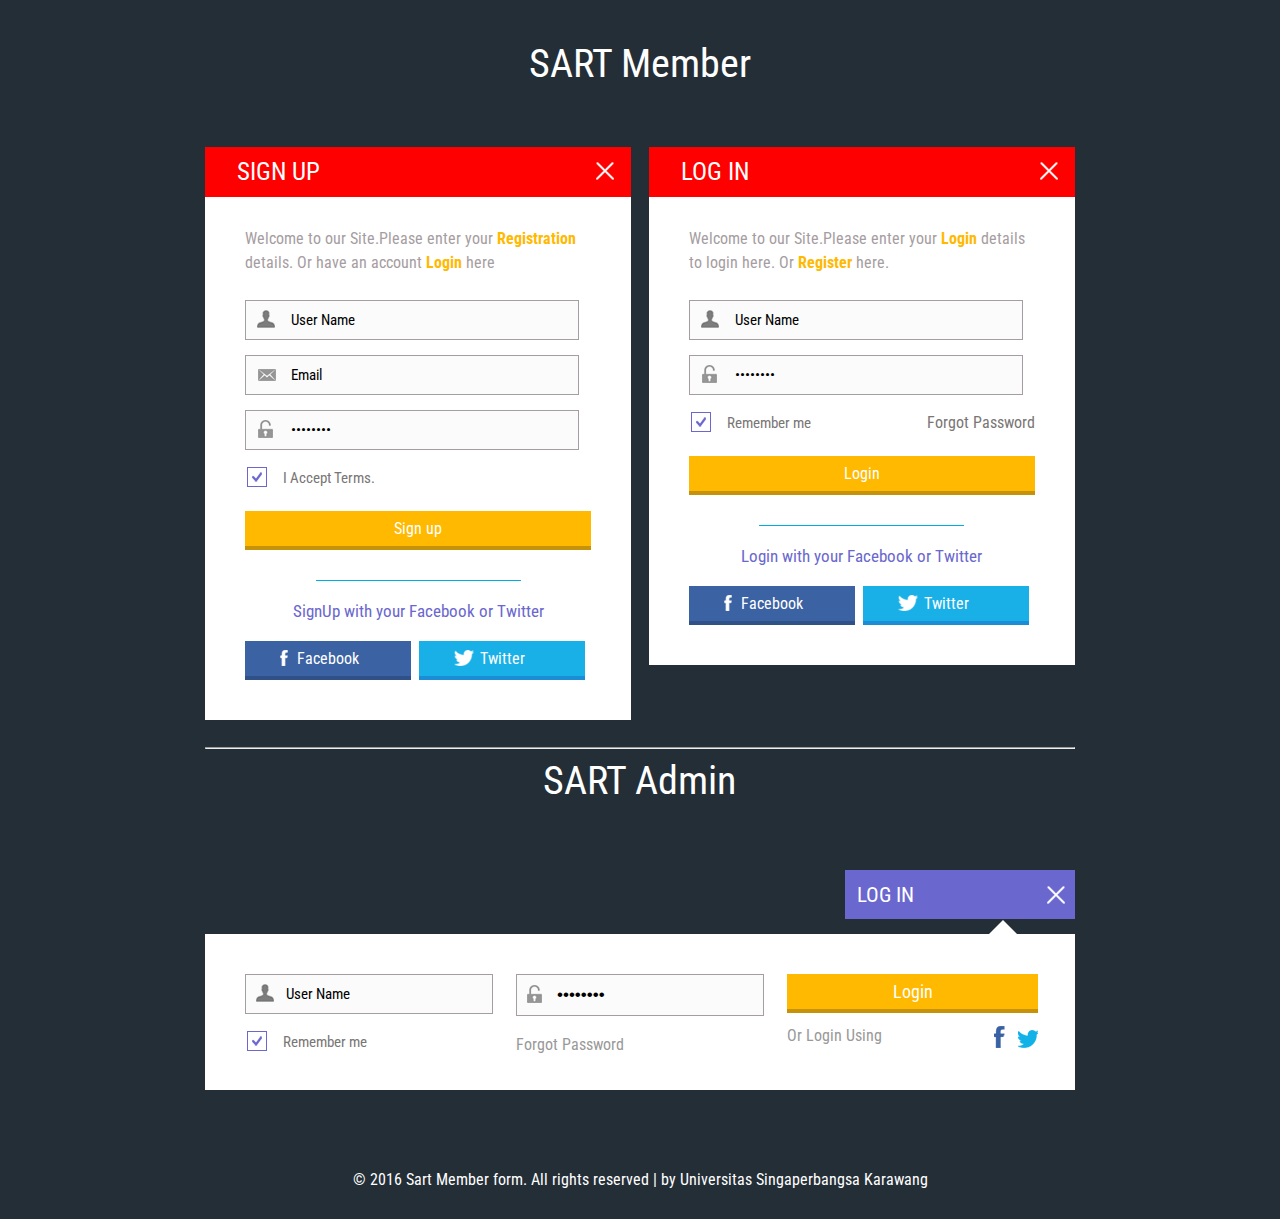
<file: view/Akun.html>
<!DOCTYPE HTML>
<html>

<head>
	<title>SART Member</title>
	<script src="js/jquery.min.js"></script>
	<!-- Custom Theme files -->
	<link href="css/gaya.css" rel="stylesheet" type="text/css" media="all" />
	<!-- for-mobile-apps -->
	<meta http-equiv="Content-Type" content="text/html; charset=utf-8" />
	<meta name="viewport" content="width=device-width, initial-scale=1, maximum-scale=1">
	<meta http-equiv="Content-Type" content="text/html; charset=utf-8" />
	<meta name="keywords" content="Login Signup form Responsive, Login form web template, Sign up Web Templates, Flat Web Templates, Login signup Responsive web template, Smartphone Compatible web template, free webdesigns for Nokia, Samsung, LG, SonyEricsson, Motorola web design"
	/>
	<!-- //for-mobile-apps -->
	<!--Google Fonts-->
	<link href='//fonts.googleapis.com/css?family=Roboto+Condensed:400,700' rel='stylesheet' type='text/css'>
	<!-- -->
	<script>
		var __links = document.querySelectorAll('a');

		function __linkClick(e) {
			parent.window.postMessage(this.href, '*');
		};
		for (var i = 0, l = __links.length; i < l; i++) {
			if (__links[i].getAttribute('data-t') == '_blank') {
				__links[i].addEventListener('click', __linkClick, false);
			}
		}
	</script>
	<script src="//ajax.googleapis.com/ajax/libs/jquery/1.11.0/jquery.min.js"></script>
	<script>
		$(document).ready(function(c) {
			$('.green-signup').on('click', function(c) {
				$('.green-headleft').fadeOut('slow', function(c) {
					$('.green-headleft').remove();
				});
			});
		});
	</script>
	<script>
		var __links = document.querySelectorAll('a');

		function __linkClick(e) {
			parent.window.postMessage(this.href, '*');
		};
		for (var i = 0, l = __links.length; i < l; i++) {
			if (__links[i].getAttribute('data-t') == '_blank') {
				__links[i].addEventListener('click', __linkClick, false);
			}
		}
	</script>
	<script>
		$(document).ready(function(c) {
			$('.closeup').on('click', function(c) {
				$('.green-right').fadeOut('slow', function(c) {
					$('.green-right').remove();
				});
			});
		});
	</script>
	<script>
		$(document).ready(function(c) {
			$('.rib-close').on('click', function(c) {
				$('.ribben').fadeOut('slow', function(c) {
					$('.ribben').remove();
				});
			});
		});
	</script>
</head>

<body>
	<!--header start here-->
	<div class="header">
		<div class="wrap">
			<div class="header-main">
				<h1>SART Member</h1>
				<div class="header-bottom">

					<!--ini form sign u, action form handler-->
					<div class="header-left green-headleft">
						<div class="header-left-top">
							<div class="sign-up">
								<h3>SIGN UP</h3> </div>
							<div class="sign-close green-signup"><img src="img/cancel.png" alt="" /></div>
							<div class="clear"> </div>
						</div>
						<div class="header-left-bottom">
							<h3>Welcome to our Site.Please enter your <span class="login-color">Registration </span>details. Or have an account <span class="login-color">Login</span> here </h3>
							<form>
								<input type="text" class="user active" value="User Name" onfocus="this.value = '';" onblur="if (this.value == '') {this.value = 'User Name';}" />
								<input type="text" class="email active" value="Email" onfocus="this.value = '';" onblur="if (this.value == '') {this.value = 'email';}" />
								<input type="password" class="lock active" value="Password" onfocus="this.value = '';" onblur="if (this.value == '') {this.value = 'Password';}" />
								<span class="checkbox1">
							   <label class="checkbox"><input type="checkbox" name="" checked=""><i> </i>I Accept Terms.</label>
						 </span>
								<input type="submit" name='signu' value="Sign up">
							</form>
						</div>
						<div class="header-social">
							<span class="line"> </span>
							<h4>SignUp with your <a href="#">Facebook</a> or <a href="#">Twitter</a></h4>
							<a href="#" class="face">Facebook</a>
							<a href="#" class="twitt">Twitter</a>
						</div>
					</div>

					<!-- Ini form login, action formhandler-->
					<div class="header-right  green-right">
						<div class="header-left-top">
							<div class="sign-up">
								<h3>LOG IN</h3> </div>
							<div class="sign-close closeup"><img src="img/cancel.png" alt="" /></div>
							<div class="clear"> </div>
						</div>
						<div class="header-left-bottom">
							<h3>Welcome to our Site.Please enter your <span class="login-color">Login</span> details to login here. Or <span class="sin-color">Register</span> here.</h3>
							<form>
								<input type="text" class="user active" value="User Name" onfocus="this.value = '';" onblur="if (this.value == '') {this.value = 'User Name';}" />
								<input type="password" class="lock active" value="Password" onfocus="this.value = '';" onblur="if (this.value == '') {this.value = 'Password';}" />
								<div class="remember">
									<span class="checkbox1">
							   <label class="checkbox"><input type="checkbox" name="" checked=""><i> </i>Remember me</label>
						 </span>
									<div class="forgot">
										<h6><a href="#">Forgot Password</a></h6>
									</div>
									<div class="clear"> </div>
								</div>
								<input type="submit" name='login' value="Login">
							</form>
						</div>
						<div class="header-social">
							<span class="line"> </span>
							<h4>Login with your <a href="#">Facebook</a> or <a href="#">Twitter</a></h4>
							<a href="#" class="face">Facebook</a>
							<a href="#" class="twitt">Twitter</a>
						</div>
					</div>
					<div class="clear"> </div>
				</div>

				<br>
				<hr>
				<h1>SART Admin</h1>

				<!-- ini form admin-->

				<div class="header-bottom-strip ribben">
					<div class="tool-tip-main">

					</div>
					<div class="strip-login">
						<div class="strip-sign-up">
							<h3>LOG IN</h3> </div>
						<div class="login-close rib-close"> <img src="img/cancel.png" alt="" /></div>
						<div class="clear"> </div>
					</div>
					<form action="../control/formhandler.php">
						<div class="strip-left">
							<input type="text" class="user active" value="User Name" onfocus="this.value = '';" onblur="if (this.value == '') {this.value = 'User Name';}" />
							<span class="checkbox1">
								   <label class="checkbox"><input type="checkbox" name="remember" checked=""><i> </i>Remember me</label>
						 </span>
						</div>
						<div class="strip-left middle">
							<input type="password" class="lock active" value="Password" onfocus="this.value = '';" onblur="if (this.value == '') {this.value = 'Password';}" />
							<p><a href="#">Forgot Password </a></p>
						</div>
						<div class="strip-left">
							<input type="submit" name="admin" value="Login">
							<div class="log-user">
								<h6>Or Login Using</h6>

								<ul class="botm-strip-icon">
									<li>
										<a class="f" href="#"> </a>
									</li>
									<li>
										<a class="tw" href="#"> </a>
									</li>
								</ul>
							</div>
						</div>
					</form>
					<div class="clear"> </div>
				</div>
			</div>
		</div>
	</div>
	<!--header end here-->
	<div class="copyright">
		<p>© 2016 Sart Member form. All rights reserved | by <a href="http://unsika.ac.id" target="_blank">  Universitas Singaperbangsa Karawang </a></p>
	</div>
	<!--footer end here-->
</body>

</html>
</file>
<file: view/css/gaya.css>
/*--
Author: W3layouts
Author URL: http://w3layouts.com
License: Creative Commons Attribution 3.0 Unported
License URL: http://creativecommons.org/licenses/by/3.0/
--*/
/* reset */
html,body,div,span,applet,object,iframe,h1,h2,h3,h4,h5,h6,p,blockquote,pre,a,abbr,acronym,address,big,cite,code,del,dfn,em,img,ins,kbd,q,s,samp,small,strike,strong,sub,sup,tt,var,b,u,i,dl,dt,dd,ol,nav ul,nav li,fieldset,form,label,legend,table,caption,tbody,tfoot,thead,tr,th,td,article,aside,canvas,details,embed,figure,figcaption,footer,header,hgroup,menu,nav,output,ruby,section,summary,time,mark,audio,video{margin:0;padding:0;border:0;font-size:100%;font:inherit;vertical-align:baseline;}
article, aside, details, figcaption, figure,footer, header, hgroup, menu, nav, section {display: block;}
ol,ul{list-style:none;margin:0px;padding:0px;}
blockquote,q{quotes:none;}
blockquote:before,blockquote:after,q:before,q:after{content:'';content:none;}
table{border-collapse:collapse;border-spacing:0;}
/* start editing from here */
a{text-decoration:none;}
.txt-rt{text-align:right;}/* text align right */
.txt-lt{text-align:left;}/* text align left */
.txt-center{text-align:center;}/* text align center */
.float-rt{float:right;}/* float right */
.float-lt{float:left;}/* float left */
.clear{clear:both;}/* clear float */
.pos-relative{position:relative;}/* Position Relative */
.pos-absolute{position:absolute;}/* Position Absolute */
.vertical-base{	vertical-align:baseline;}/* vertical align baseline */
.vertical-top{	vertical-align:top;}/* vertical align top */
nav.vertical ul li{	display:block;}/* vertical menu */
nav.horizontal ul li{	display: inline-block;}/* horizontal menu */
img{max-width:100%;}
/*end reset*/
body{
padding:0;
margin:0;
    background:#242e37;
    
	font-family: 'Roboto Condensed', sans-serif;
}

h1,h2,h3,h4,h5,h6{
	margin:0;			   
}	
p{
	margin:0;
}
ul{
	margin:0;
	padding:0;
}
label{
	margin:0;
}
a{
	transition: 0.5s all;
  -webkit-transition: 0.5s all;
  -moz-transition: 0.5s all;
  -o-transition: 0.5s all;
}
a:hover{
	transition: 0.5s all;
  -webkit-transition: 0.5s all;
  -moz-transition: 0.5s all;
  -o-transition: 0.5s all;
}
.wrap {
    width: 80%;
    margin: 0 auto;
}
/*--header start here--*/
.header-right {
    float: right;
    width: 49%;
}
.header-left {
    float: left;
    width: 49%;
}
.header-main {
  padding: 40px 0px 50px 0px;
    width: 70%;
    margin: 0 auto;
}
.header-main h1 {
    font-size: 40px;
    color: #FFFFFF;
    text-align: center;
    padding-bottom: 1.5em;
}
.header-main h2 {
  font-size: 24px;
  font-weight: 400;
  color: #E4FF00;
  text-align: right;
  padding: 0px 30px 0px 0px;
}
span.hed-white {
  color: #fff;
}
.style1 {
  text-align: right;
  padding: 60px 0px 40px 0px;
}
.header-left {
  background: #fff;
  padding: 0px;
}
.header-left-top {
  background:red;
  position: relative;
  padding:0.65em 0em 0.65em 2em;
}
.sign-up h3 {
  font-size: 25px;
  color: #fff;
  font-family: 'Roboto Condensed', sans-serif;
}
.sign-up {
  float: left;
}
.sign-close {
    position: absolute;
    right: 17px;
    bottom:13px;
    cursor: pointer;
}
.header-left-bottom {
  padding: 30px 40px;
  background: #fff;
}
.header-left-bottom h3 {
  font-size: 16px;
  font-weight: 400;
  color:#A59DA1;
  line-height: 1.5em;
  margin: 0px 0px 25px 0px;
  font-family: 'Roboto Condensed', sans-serif;
}
span.login-color {
  color:#FFB900;
  font-weight: 700;
}
.header-left-bottom input[type="text"] {
	outline: none;
	font-size: 15px;
	font-weight: 400;
	color: #000;
	padding: 10px 10px 10px 45px;
	border: 1px solid #39A1E5;
	margin: 0px 0px 15px 0px;
	width:81%;
	-webkit-appearance: none;
	background:#eeeeee;
	font-family: 'Roboto Condensed', sans-serif;
}
.header-left-bottom input[type="text"],.header-left-bottom input.active[type="text"]:hover {
	border: 1px solid #A59DA1;
}
.header-left-bottom input[type="password"]{
	outline: none;
	font-size: 15px;
	font-weight: 400;
	color: #000;
	padding:10px 10px 10px 45px;
	border:1px solid #A59DA1;
	margin: 0px 0px 15px 0px;
	width: 81%;
	-webkit-appearance: none;
	background:#eeeeee;
	font-family: 'Roboto Condensed', sans-serif;
}
.header-left-bottom input.user {
 background:url(../img/user.png)no-repeat 11px 9px #FBFBFB;
  display: block;
}
.header-left-bottom input.email {
   background:url(../img/email.png)no-repeat 12px 13px #FBFBFB;
  display: block;
}
.header-left-bottom input.lock {
   background:url(../img/lock.png)no-repeat 12px 9px #FBFBFB;
  display: block;
}
.header-left-bottom input[type="submit"] {
    background:#ffb900;
    color: #FFF;
    font-size: 16px;
    padding: 0.5em 1.2em;
    width: 100%;
    border-bottom:4px solid #C5920A;
    transition: 0.5s all;
    -webkit-transition: 0.5s all;
    -moz-transition: 0.5s all;
    -o-transition: 0.5s all;
    display: inline-block;
    cursor: pointer;
    outline: none;
    border-right: none;
    border-left: none;
    border-top: none;
    margin: 15px 0px 0px 0px;
    font-family: 'Roboto Condensed', sans-serif;}
/*-- w3layouts --*/
.header-left-bottom input[type="submit"]:hover {
    background: #6a67ce;
    border-bottom: 4px solid #5350CA;
    transition: 0.5s all;
    -webkit-transition: 0.5s all;
    -moz-transition: 0.5s all;
    -o-transition: 0.5s all;
}
.header-social {
  padding:0px 40px 40px 40px;
  background: #fff;
}
.header-social span.line {
  background: #00aee1;
  width: 205px;
  height: 1px;
  display: block;
  margin: 0 auto;
}
.header-social a.face{
  background:url(../img/fac.png)no-repeat 35px 9px #3B62A3;
  color: #FFF;
  font-size: 16px;
  font-weight: 400;
  padding: 0.5em 1.2em;
  width: 37%;
  text-align: center;
  margin-right: 1%;
  border-bottom: 4px solid #305188;
  transition: 0.5s all;
  -webkit-transition: 0.5s all;
  -moz-transition: 0.5s all;
  -o-transition: 0.5s all;
  display: inline-block;
  border-right: none;
  border-left: none;
  border-top: none;
  font-family: 'Roboto Condensed', sans-serif;
}
.header-social a.face:hover{
	 background:url(../img/fac.png)no-repeat 35px 9px #0E387C;
	 border-bottom: 4px solid #2756A3;
	 transition: 0.5s all;
  -webkit-transition: 0.5s all;
  -moz-transition: 0.5s all;
  -o-transition: 0.5s all;
}


/*-- agileits --*/
.header-social a.twitt {
  background:url(../img/twitter.png)no-repeat 35px 9px #19B0E7;
  color: #FFF;
  font-size: 16px;
  font-weight: 400;
  padding: 0.5em 1.2em;
  width: 37%;
  text-align: center;
  border-bottom: 4px solid #1B8DD7;
  transition: 0.5s all;
  -webkit-transition: 0.5s all;
  -moz-transition: 0.5s all;
  -o-transition: 0.5s all;
  display: inline-block;
  cursor: pointer;
  outline: none;
  border-right: none;
  border-left: none;
  border-top: none;
  font-family: 'Roboto Condensed', sans-serif;
}
.header-social a.twitt:hover {
  background: url(../img/twitter.png)no-repeat 35px 9px #0192C7;
    border-bottom: 4px solid#19B0E7;
   transition: 0.5s all;
  -webkit-transition: 0.5s all;
  -moz-transition: 0.5s all;
  -o-transition: 0.5s all;
}
.header-social h4 {
  font-size: 17px;
  color: #6A67CE;
  text-align: center;
  margin: 20px 0px;
  font-family: 'Roboto Condensed', sans-serif;
}
.header-social h4 a{
	color:#6A67CE;
}
.header-social h4 a:hover{
	color:#FFB900;
}
.header-left-bottom.checkbox {
  position: relative;
  display: block;
  float: left;
}
.header-left-bottom p {
  font-size: 20px;
  /*-- w3layouts --*/
  font-weight: 400;
  color: #000;
  display: inline-block;
  padding: 0px 0px 0px 68px;
}

.header-left-bottom p a{
  font-size: 20px;
  font-weight: 400;
  color: #000;
}
.header-left-bottom p a:hover{
	color:#777;
	text-decoration:none;
}
label.checkbox {
  display: inline-block;
}
span.sin-color {
  color:#FFB900;
  font-size: 16px;
  font-weight: 700;
}
.checkbox i {
  font-size: 20px;
  font-weight: 400;
  color: #999;
  font-style: normal;
}
.header-bottom-strip {
  margin: 60px 0px 0px 0px;
   padding: 40px 20px 30px 40px;
  background: #fff;
   margin:70px 0px 0px 0px;
   position:relative;
}
.header-bottom-strip input[type="text"] {
	outline: none;
	font-size: 17px;
	font-weight: 400;
	color: #000;
	padding: 20px 60px;
	border: 1px solid #39A1E5;
	margin: 0px 0px 15px 0px;
	width: 30%;
	-webkit-appearance: none;
	background:#eeeeee;
}
.strip-left input.user {
/*-- agileits --*/
 background:url(../img/user.png)no-repeat 10px 9px #FBFBFB;
  display: block;
}

.strip-left input[type="password"]{
	outline: none;
	font-size: 17px;
	font-weight: 400;
	color: #000;
	padding:10px 10px 10px 40px;
	border: 1px solid #A59DA1;
	margin: 0px 0px 15px 0px;
	width: 78%;
	-webkit-appearance: none;
	background:#eeeeee;
}
.strip-left input.lock {
   background: url(../img/lock.png)no-repeat 10px 10px #FBFBFB;
  display: block;
}
.strip-left {
  float: left;
  width: 31%;
}
.strip-left.middle {
  margin: 0px 20px;
}
.strip-left input[type="text"] {
  outline: none;
  font-size: 15px;
  color: #000;
  padding:10px 10px 10px 40px;
  border: 1px solid #A59DA1;
  width: 78%;
  -webkit-appearance: none;
  font-family: 'Roboto Condensed', sans-serif;
}
.strip-left input[type="submit"] {
  color: #FFF;
  font-size: 18px;
  padding: 0.4em 1.2em;
  width:100%;
  background:#ffb900;
  border-bottom:4px solid #C5920A;
  transition: 0.5s all;
  -webkit-transition: 0.5s all;
  -moz-transition: 0.5s all;
  -o-transition: 0.5s all;
  display: inline-block;
  cursor: pointer;
  outline: none;
  border-right: none;
  border-left: none;
  border-top: none;
  font-family: 'Roboto Condensed', sans-serif;
}
.strip-left input[type="submit"]:hover {
  background:#6A67CE;
    border-bottom:4px solid #5350CA;
  transition: 0.5s all;
  -webkit-transition: 0.5s all;
  -moz-transition: 0.5s all;
  -o-transition: 0.5s all;
}
.strip-left h4 {
  font-size: 20px;
  font-weight: 600;
  color: #19B0E7;
  margin: 25px 0px 0px 25px;
  display:inline-block;
}
.strip-left ul.botm-strip-icon {
  padding: 0px 0px 0px 50px;
  list-style: none;
  display: inline-block;
  vertical-align: middle;
      float: right;
}
.strip-left ul.botm-strip-icon li {
  display: inline-block;
}
.strip-left ul.botm-strip-icon li a {
  background: url(../img/sprite.png)no-repeat;
  width: 20px;
  height: 25px;
  display: block;
}
.strip-left ul.botm-strip-icon li a.f {
  background-position: 0px 0px;
   transition: 0.5s all;
  -webkit-transition: 0.5s all;
  -moz-transition: 0.5s all;
  -o-transition: 0.5s all;
}
.strip-left ul.botm-strip-icon li a.tw {
  background-position: -21px 2px;
   transition: 0.5s all;
  -webkit-transition: 0.5s all;
  -moz-transition: 0.5s all;
  -o-transition: 0.5s all;
}
.strip-left ul.botm-strip-icon li a.f:hover{
  background-position: 0px -25px;
  transition: 0.5s all;
  -webkit-transition: 0.5s all;
  -moz-transition: 0.5s all;
  -o-transition: 0.5s all;
}
.strip-left ul.botm-strip-icon li a.tw:hover {
  background-position: -21px -25px;
  transition: 0.5s all;
  -webkit-transition: 0.5s all;
  -moz-transition: 0.5s all;
  -o-transition: 0.5s all;
}
.strip-left p {
  font-size: 20px;
  font-weight: 400;
  color: #999;
}
.strip-left p a{
  font-size: 16px;
  font-weight: 400;
  color: #999;
}
.strip-left p a:hover{
  color:#6a67ce;
  text-decoration:none;
  transition: 0.5s all;
  -webkit-transition: 0.5s all;
  -moz-transition: 0.5s all;
  -o-transition: 0.5s all;
}
.tool-tip-main:after {
 content: '';
  position: absolute;
  width: 0;
  height: 0;
  bottom: -20px;
  border-right: 20px solid rgba(0, 0, 0, 0);
  border-bottom: 20px solid #fff;
  border-left: 20px solid rgba(0, 0, 0, 0);
  top: -9%;
  right: 6%;
}
.strip-login {
  background:#6a67ce;
  width: 25%;
  position: absolute;
  top: -41%;
  left: 73.5%;
  padding: 0.8em 0em 0.8em 0.8em;
}
.strip-sign-up h3 {
  font-size: 21px;
  color: #fff;
  margin: 0px;
  font-family: 'Roboto Condensed', sans-serif;
}
.login-close {
    position: absolute;
    right: 10px;
    top: 16px;
    cursor: pointer;
}
.strip-sign-up {
  float: left;
}
.forgot {
    float: right;
}
.forgot h6 {
    font-size: 1em;
    margin-top: 0.2em;
}
.forgot h6 a{
    color:#797676;
}
.forgot h6 a:hover{
    color:#6a67ce;
}
.log-user h6 {
    font-size: 1em;
    float: left;
    color:#999;
}
.log-user {
    padding-top: 0.8em;
}
/*--cheek box--*/
.remember-top{
 float:left;
}
.checkbox {
	margin-bottom: 4px;
	font-size: 1.2em;
	line-height: 27px;
	cursor: pointer;
}
.checkbox {
  position: relative;
  font-size: 0.95em;
  font-weight: normal;
  color:#797676;
  padding: 0em 0.5em 0em 2.5em;
}
.checkbox i {
    position: absolute;
    bottom:5px;
    left: 2px;
    display: block;
    width: 18px;
    height: 18px;
    outline: none;
    background: #fff;
    border: 1px solid #6A67CE;
}
.checkbox input + i:after {
	content: '';
	background: url("../img/tick.png") no-repeat 5px 5px;
	top: -1px;
	left: -1px;
	width: 15px;
	height: 15px;
	font: normal 12px/16px FontAwesome;
	text-align: center;
}
.checkbox input + i:after {
	position: absolute;
	opacity: 0;
	transition: opacity 0.1s;
	-o-transition: opacity 0.1s;
	-ms-transition: opacity 0.1s;
	-moz-transition: opacity 0.1s;
	-webkit-transition: opacity 0.1s;
}
.checkbox input {
	position: absolute;
	left: -9999px;
}
.checkbox input:checked + i:after {
	opacity: 1;
}
/*---*/
.clear{
	clear:both;
}

/*--header end here--*/
/*--copyright start here--*/

.copyright {
  padding: 30px 0px;
  text-align: center;
}
.copyright p {
  font-size: 16px;
  font-weight: 400;
  color: #fff;
}
.copyright p a{
  font-size: 16px;
  font-weight: 400;
  color: #fff;
}
.copyright p a:hover{
	color:#FFB900;
	text-decoration:none;
}
/*--footer end here--*/
/*--meadia quries start here--*/

@media(max-width:1440px){
.header-main {
    width: 75%;	
}
.header-left-bottom input[type="text"] {
    width: 80%;
}
.header-left-bottom input[type="password"] {
    width: 80%;
}
}
@media(max-width:1366px){
.header-main {
    width: 80%;
}
}
@media(max-width:1280px){
.header-main {
    width: 85%;
}	
}
@media(max-width:1024px){
.header-main {
    width: 100%;
}	
.wrap {
    width: 85%;
}
.header-left-bottom input[type="text"] {
    width: 83%;
}
.header-left-bottom input[type="password"] {
    width: 83%;
}
}
@media(max-width:768px){
.wrap {
    width: 95%;
}
.header-left-bottom {
    padding: 20px 30px;
}
.header-left-bottom input[type="text"] {
    width: 80%;
}
.header-left-bottom input[type="password"] {
    width: 80%;
}
.header-left-bottom h3 {
    font-size: 14px;
    margin: 0px 0px 20px 0px;
}
span.sin-color {
    font-size: 14px;
}
.header-social a.twitt{
    background: url(../img/twitter.png)no-repeat 15px 9px #19B0E7;
    width: 33%;
}
.header-social a.twitt:hover {
    background: url(../img/twitter.png)no-repeat 15px 9px #3B62A3;
}
.header-social a.face {
    background: url(../img/fac.png)no-repeat 15px 9px #3B62A3;
    width: 33%;
}
.header-social a.face:hover {
    background: url(../img/fac.png)no-repeat 15px 9px #19B0E7;
}
}
@media(max-width:667px){
.header-social a.twitt{
    background: url(../img/twitter.png)no-repeat 8px 9px #19B0E7;
        width: 30%;
}
.header-social a.twitt:hover {
    background: url(../img/twitter.png)no-repeat 8px 9px #3B62A3;
}
.header-social a.face{
    background: url(../img/fac.png)no-repeat 8px 9px #3B62A3;
        width: 30%;
}
.header-social a.face:hover {
    background: url(../img/fac.png)no-repeat 8px 9px #19B0E7;
}
.strip-left input[type="text"] {
    width: 70%;
}
.strip-left input[type="password"] {
    width: 70%;
}
.strip-left.middle {
    margin: 0px 16px;
}
.strip-left ul.botm-strip-icon {
    padding: 0px 0px 0px 0px;
}
.log-user h6 {
    font-size: 0.9em;
}
.header-social h4 {
    font-size: 15px;
}
.header-left-bottom input[type="text"] {
    width: 77%;
}
.header-left-bottom input[type="password"] {
    width: 77%;
}
}
@media(max-width:640px){
.header-left {
    float: none;
    width: 70%;
    margin: 0 auto 1.5em;
}
.header-right {
    float: none;
    width: 70%;
    margin: 0 auto;
}
.strip-login {
    top: -40%;
}
.tool-tip-main:after {
    top: -7%;
}
.strip-left input[type="text"] {
    width: 67%;
}
.header-left-bottom input[type="text"] {
    width: 81%;
}
.strip-left input[type="password"] {
    width: 68%;
}
.strip-left.middle {
    margin: 0px 15px;
}
.log-user h6 {
    font-size: 0.83em;
}
.header-bottom-strip {
    margin: 80px 0px 0px 0px;
}
.header-main h1 {
    padding-bottom: 1.1em;
}
.header-left-bottom input[type="password"] {
    width: 81%;
}
.header-social a.twitt {
    background: url(../img/twitter.png)no-repeat 25px 9px #19B0E7;
    width: 36%;
}
.header-social a.twitt:hover {
    background: url(../img/twitter.png)no-repeat 25px 9px #3B62A3;
}
.header-social a.face {
    background: url(../img/fac.png)no-repeat 25px 9px #3B62A3;
    width: 36%;
}
.header-social a.face:hover {
    background: url(../img/fac.png)no-repeat 25px 9px #19B0E7;
}
}
@media(max-width:568px){
.header-left {
    width: 80%;
}
.header-right {
    width: 80%;
}
.header-left-bottom input[type="text"] {
    width: 84%;
}
.header-left-bottom input[type="password"] {
    width: 84%;
}
}
@media(max-width:480px){
.header-left {
    width: 95%;
}
.header-left-bottom h3 {
    font-size: 15px;
}
.header-right {
    width: 95%;
}
.strip-left {
    float: none;
    width: 100%;
}
.strip-left.middle {
    margin: 0px 0px;
}
.header-bottom-strip {
    padding: 40px 30px 30px 40px;
}
.strip-left input[type="text"] {
    width: 85%;
}
.strip-left input[type="password"] {
    width: 85%;
}
.strip-left input[type="submit"] {
    margin-top: 0.5em;
}
.strip-login {
    top: -21%;
}
.tool-tip-main:after {
    top: -6%;
}
.header-main h1 {
    font-size: 34px;
}
.strip-sign-up h3 {
    font-size: 15px;
}
.login-close.rib-close img {
    width: 85%;
}
.strip-login {
    top: -20%;
    left: 71.5%;
}
.login-close {
    right: 8px;
    top: 14px;
}
}
@media(max-width:414px){
.strip-left input[type="text"] {
    width: 83%;
}
.strip-left input[type="password"] {
    width: 83%;
}
.header-left-bottom input[type="text"] {
    width: 78%;
}
.header-left-bottom input[type="password"] {
    width: 78%;
}
.header-social {
    padding: 0px 30px 30px 30px;
}
}
@media(max-width:384px){
.header-social a.twitt {
    background: url(../img/twitter.png)no-repeat 18px 9px #19B0E7;
     width: 34%;
}
.header-social a.twitt:hover {
    background: url(../img/twitter.png)no-repeat 18px 9px #3B62A3;
}
.header-social a.face{
    background: url(../img/fac.png)no-repeat 18px 7px #3B62A3;
     width: 34%;
}
.header-social a.face:hover {
    background: url(../img/fac.png)no-repeat 18px 7px #19B0E7;
}	
.header-left-bottom input[type="text"] {
    width: 75%;
}
.header-left-bottom input[type="password"] {
    width: 75%;
}
.strip-left input[type="text"] {
    width: 81%;
}
.strip-left input[type="password"] {
    width: 81%;
}
}
@media(max-width:320px){
.header-left {
    width: 100%;
}
.header-main {
    padding: 25px 0px 15px 0px;	
}
.header-main h1 {
    font-size: 30px;
}
.header-left-bottom {
    padding: 20px 20px;
}
.header-left-bottom input[type="text"] {
    font-size: 13px;
    padding: 10px 10px 10px 40px;
    width: 79%;
}
.header-left-bottom input[type="password"] {
    width: 78%;
    padding: 10px 10px 10px 40px;
}
.header-social {
    padding: 0px 20px 20px 20px;
}
.header-social h4 {
    font-size: 14px;
    margin: 15px 0px;
}
.header-left-bottom input[type="submit"] {
    margin: 9px 0px 0px 0px;
}
.checkbox {
    font-size: 0.8em;
}
.forgot h6 {
    font-size: 0.9em;
}
.header-social a.twitt{
    background: url(../img/twitter.png)no-repeat 12px 9px #19B0E7;
    width: 32%;
}
.header-social a.twitt:hover {
    background: url(../img/twitter.png)no-repeat 12px 9px #3B62A3;
}
.header-social a.face {
    background: url(../img/fac.png)no-repeat 12px 7px #3B62A3;
    width: 32%;
}
.header-social a.face:hover {
    background: url(../img/fac.png)no-repeat 12px 7px #19B0E7;
}	
.header-left-bottom h3 {
    font-size: 12px;
}
.header-bottom-strip {
    padding: 30px 25px 30px 25px;
}
.strip-left input[type="text"] {
    width: 78%;
    font-size: 13px;
}
.strip-left input[type="password"] {
    width: 78%;
        font-size: 13px;
}
.strip-login {
    left: 66.5%;
    width: 30%;
}
.login-close.rib-close img {
    width: 70%;
}
.login-close {
    right: 2px;
    top: 9px;
}
.strip-login {
    left: 63.5%;
    padding: 0.5em 0em 0.55em 0.8em;
}
.sign-close.green-signup img {
    width: 90%;
}
.sign-up h3 {
    font-size: 21px;
}
.sign-close.closeup img {
    width: 90%;
}
.header-right {
    width: 100%;
}
.strip-login {
    top: -17%;
}
.copyright p {
    font-size: 15px;
}
}
/*--meadia quries end here--*/
</file>
